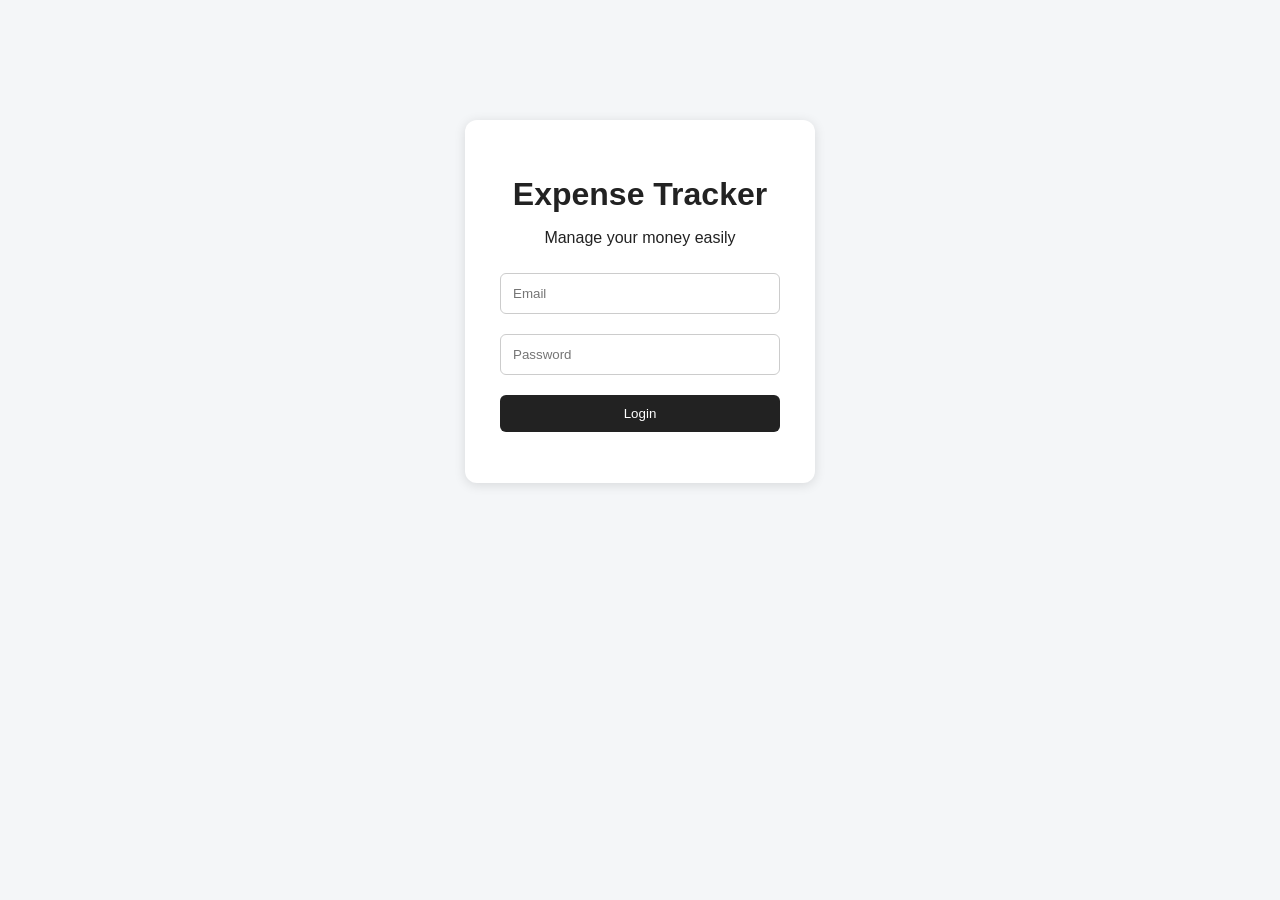
<file: index.html>
<!DOCTYPE html>
<html lang="en">

<head>
    <meta charset="UTF-8">
    <meta name="viewport" content="width=device-width, initial-scale=1.0">
    <title>Expense Tracker - Login</title>
    <link rel="stylesheet" href="style.css">
</head>

<body>

<div class="login-container">

    <h1>Expense Tracker</h1>
    <p>Manage your money easily</p>

    <input type="email"
           id="email"
           placeholder="Email">

    <input type="password"
           id="password"
           placeholder="Password">

    <button onclick="login()">Login</button>

    <p id="message"></p>

</div>

<script src="script.js"></script>

</body>

</html>
</file>
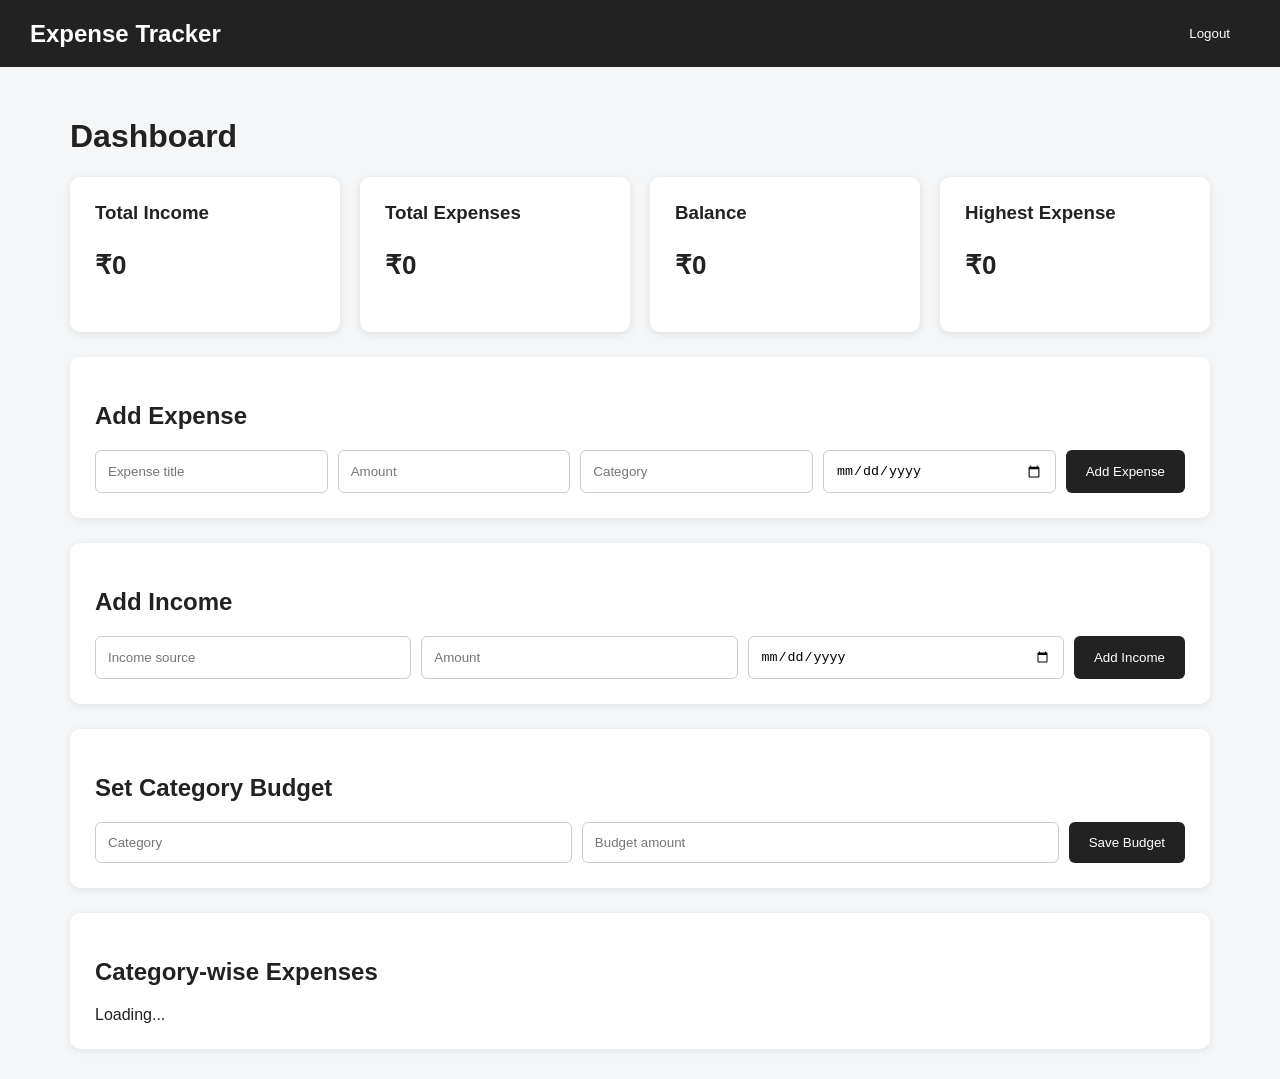
<file: dashboard.html>
<!DOCTYPE html>
<html lang="en">

<head>

    <meta charset="UTF-8">

    <meta name="viewport"
          content="width=device-width, initial-scale=1.0">

    <title>Expense Tracker Dashboard</title>

    <link rel="stylesheet"
          href="style.css">

</head>

<body>

<nav class="navbar">

    <h2>Expense Tracker</h2>

    <button onclick="logout()">Logout</button>

</nav>


<main class="dashboard">

    <h1>Dashboard</h1>


    <!-- SUMMARY CARDS -->

    <div class="cards">

        <div class="card">
            <h3>Total Income</h3>
            <p id="totalIncome">₹0</p>
        </div>

        <div class="card">
            <h3>Total Expenses</h3>
            <p id="totalExpense">₹0</p>
        </div>

        <div class="card">
            <h3>Balance</h3>
            <p id="balance">₹0</p>
        </div>

        <div class="card">
            <h3>Highest Expense</h3>
            <p id="highestExpense">₹0</p>
        </div>

    </div>


    <!-- ADD EXPENSE -->

    <section class="section">

        <h2>Add Expense</h2>

        <div class="form-row">

            <input
                id="expenseTitle"
                placeholder="Expense title">

            <input
                id="expenseAmount"
                type="number"
                placeholder="Amount">

            <input
                id="expenseCategory"
                placeholder="Category">

            <input
                id="expenseDate"
                type="date">

            <button onclick="addExpense()">
                Add Expense
            </button>

        </div>

    </section>


    <!-- ADD INCOME -->

    <section class="section">

        <h2>Add Income</h2>

        <div class="form-row">

            <input
                id="incomeSource"
                placeholder="Income source">

            <input
                id="incomeAmount"
                type="number"
                placeholder="Amount">

            <input
                id="incomeDate"
                type="date">

            <button onclick="addIncome()">
                Add Income
            </button>

        </div>

    </section>


    <!-- BUDGET -->

    <section class="section">

        <h2>Set Category Budget</h2>

        <div class="form-row">

            <input
                id="budgetCategory"
                placeholder="Category">

            <input
                id="budgetAmount"
                type="number"
                placeholder="Budget amount">

            <button onclick="addBudget()">
                Save Budget
            </button>

        </div>

    </section>


    <!-- CATEGORY ANALYTICS -->

    <section class="section">

        <h2>Category-wise Expenses</h2>

        <div id="categoryData">
            Loading...
        </div>

    </section>


</main>


<script src="script.js"></script>

</body>

</html>
</file>
<file: style.css>
* {
    box-sizing: border-box;
}

body {
    margin: 0;
    font-family: Arial, sans-serif;
    background: #f4f6f8;
    color: #222;
}


/* NAVBAR */

.navbar {
    background: #222;
    color: white;
    padding: 15px 30px;

    display: flex;
    justify-content: space-between;
    align-items: center;
}

.navbar h2 {
    margin: 0;
}


/* BUTTON */

button {
    padding: 11px 20px;

    border: none;
    border-radius: 6px;

    background: #222;
    color: white;

    cursor: pointer;
}

button:hover {
    opacity: 0.8;
}


/* DASHBOARD */

.dashboard {
    padding: 30px;
    max-width: 1200px;
    margin: auto;
}


/* CARDS */

.cards {
    display: grid;

    grid-template-columns:
        repeat(4, 1fr);

    gap: 20px;
}

.card {
    background: white;

    padding: 25px;

    border-radius: 10px;

    box-shadow:
        0 2px 8px rgba(0, 0, 0, 0.1);
}

.card h3 {
    margin-top: 0;
}

.card p {
    font-size: 26px;
    font-weight: bold;
}


/* SECTIONS */

.section {
    background: white;

    margin-top: 25px;

    padding: 25px;

    border-radius: 10px;

    box-shadow:
        0 2px 8px rgba(0, 0, 0, 0.08);
}


/* FORM */

.form-row {
    display: flex;

    gap: 10px;

    flex-wrap: wrap;
}

input {
    padding: 12px;

    border: 1px solid #ccc;

    border-radius: 6px;

    flex: 1;

    min-width: 160px;
}


/* LOGIN */

.login-container {
    width: 350px;

    margin: 120px auto;

    padding: 35px;

    background: white;

    border-radius: 12px;

    text-align: center;

    box-shadow:
        0 2px 12px rgba(0, 0, 0, 0.12);
}

.login-container h1 {
    margin-bottom: 5px;
}

.login-container input {
    width: 100%;

    margin: 10px 0;
}

.login-container button {
    width: 100%;

    margin-top: 10px;
}

#message {
    margin-top: 15px;
}


/* CATEGORY ANALYTICS */

.category-item {
    display: flex;

    justify-content: space-between;

    padding: 12px;

    border-bottom: 1px solid #eee;
}


/* MOBILE */

@media (max-width: 800px) {

    .cards {
        grid-template-columns:
            repeat(2, 1fr);
    }
}

@media (max-width: 500px) {

    .cards {
        grid-template-columns: 1fr;
    }

    .dashboard {
        padding: 15px;
    }
}
</file>
